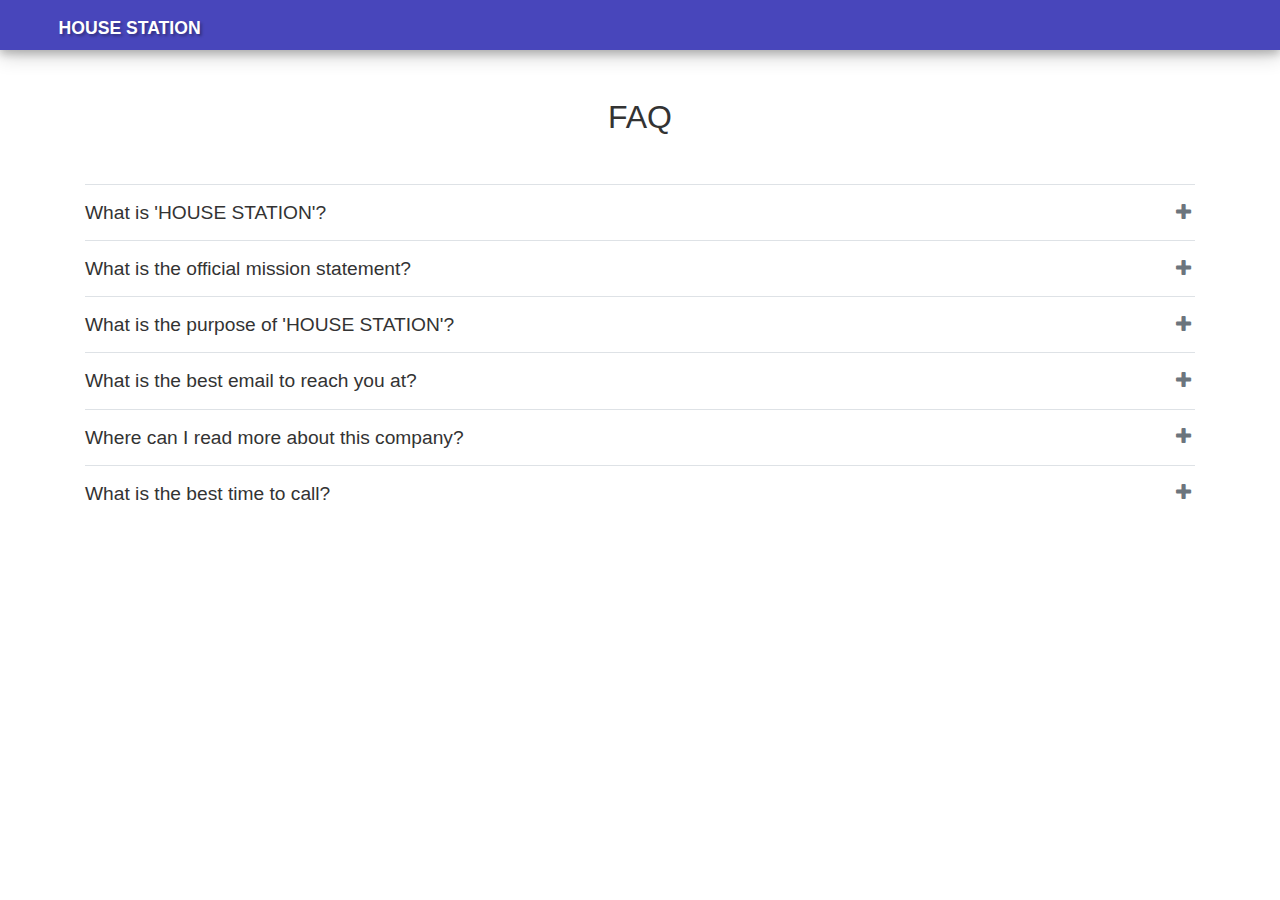
<file: FAQ.html>
<!DOCTYPE html>
<html lang="en">
<head>
    <meta charset="UTF-8">
    <meta http-equiv="X-UA-Compatible" content="IE=edge">
    <meta name="viewport" content="width=device-width, initial-scale=1.0">
    <title>FAQ</title>

    <!-- Bootstrap CSS -->
<link rel="stylesheet" href="https://stackpath.bootstrapcdn.com/bootstrap/4.4.1/css/bootstrap.min.css" integrity="sha384-Vkoo8x4CGsO3+Hhxv8T/Q5PaXtkKtu6ug5TOeNV6gBiFeWPGFN9MuhOf23Q9Ifjh" crossorigin="anonymous">
<!-- FontAwesome CSS -->
<link rel="stylesheet" href="https://stackpath.bootstrapcdn.com/font-awesome/4.7.0/css/font-awesome.css">
<!-- jQuery first, then Popper.js, then Bootstrap JS -->
<script src="https://code.jquery.com/jquery-3.4.1.slim.min.js" integrity="sha384-J6qa4849blE2+poT4WnyKhv5vZF5SrPo0iEjwBvKU7imGFAV0wwj1yYfoRSJoZ+n" crossorigin="anonymous"></script>
<script src="https://cdn.jsdelivr.net/npm/popper.js@1.16.0/dist/umd/popper.min.js" integrity="sha384-Q6E9RHvbIyZFJoft+2mJbHaEWldlvI9IOYy5n3zV9zzTtmI3UksdQRVvoxMfooAo" crossorigin="anonymous"></script>
<script src="https://stackpath.bootstrapcdn.com/bootstrap/4.4.1/js/bootstrap.min.js" integrity="sha384-wfSDF2E50Y2D1uUdj0O3uMBJnjuUD4Ih7YwaYd1iqfktj0Uod8GCExl3Og8ifwB6" crossorigin="anonymous"></script>
 
<link rel="stylesheet" href="faq.css">

</head>
<body>

  <nav id="navbar" class="navbar">

    <div class="logo">
        <a href="#">HOUSE STATION</a>

</nav>
    


    <div class="text-center">
        <h2 class="mt-5 mb-5">FAQ</h2>
      </div>
      <section class="container my-5" id="maincontent">
        <section id="accordion">
          <a class="py-3 d-block h-100 w-100 position-relative z-index-1 pr-1 text-secondary border-top" aria-controls="faq-17" aria-expanded="false" data-toggle="collapse" href="#faq-17" role="button">
            <div class="position-relative">
              <h2 class="h4 m-0 pr-3">
                What is 'HOUSE STATION'?
              </h2>
              <div class="position-absolute top-0 right-0 h-100 d-flex align-items-center">
                <i class="fa fa-plus"></i>
              </div>
            </div>
          </a>
          <div class="collapse" id="faq-17" style="">
            <div class="card card-body border-0 p-0">
              <p>HOUSE STATION is a website which provides people cheap, affordable and skilled local laborer for the domestic and commercial purpose.</p>
    
            </div>
          </div>
    
          <a class="py-3 d-block h-100 w-100 position-relative z-index-1 pr-1 text-secondary border-top" aria-controls="faq-18" aria-expanded="false" data-toggle="collapse" href="#faq-18" role="button">
            <div class="position-relative">
              <h2 class="h4 m-0 pr-3">
                What is the official mission statement?
              </h2>
              <div class="position-absolute top-0 right-0 h-100 d-flex align-items-center">
                <i class="fa fa-plus"></i>
              </div>
            </div>
          </a>
          <div class="collapse" id="faq-18" style="">
            <div class="card card-body border-0 p-0">
              <p>you got things to do in your house on weekends just hire professional workers from HOUSE STATION, we will get it done for you.</p>
              <p>
              </p>
            </div>
          </div>
    
          <a class="py-3 d-block h-100 w-100 position-relative z-index-1 pr-1 text-secondary border-top" aria-controls="faq-19" aria-expanded="false" data-toggle="collapse" href="#faq-19" role="button">
            <div class="position-relative">
              <h2 class="h4 m-0 pr-3">
                What is the purpose of 'HOUSE STATION'?
              </h2>
              <div class="position-absolute top-0 right-0 h-100 d-flex align-items-center">
                <i class="fa fa-plus"></i>
              </div>
            </div>
          </a>
          <div class="collapse" id="faq-19" style="">
            <div class="card card-body border-0 p-0">
              <p>The purpose of HOUSE STATION is to help people to find skilled worker quickly hassle free </p>
              <p>
              </p>
            </div>
          </div>
    
          <a class="py-3 d-block h-100 w-100 position-relative z-index-1 pr-1 text-secondary  border-top" aria-controls="faq-20" aria-expanded="false" data-toggle="collapse" href="#faq-20" role="button">
            <div class="position-relative">
              <h2 class="h4 m-0 pr-3">
                What is the best email to reach you at?
              </h2>
              <div class="position-absolute top-0 right-0 h-100 d-flex align-items-center">
                <i class="fa fa-plus"></i>
              </div>
            </div>
          </a>
          <div class="collapse" id="faq-20">
            <div class="card card-body border-0 p-0">
              <p>The best email for any inquiries is contact@housestation.in</p>
              <p>
              </p>
            </div>
          </div>
    
          <a class="py-3 d-block h-100 w-100 position-relative z-index-1 pr-1 text-secondary  border-top" aria-controls="faq-21" aria-expanded="false" data-toggle="collapse" href="#faq-21" role="button">
            <div class="position-relative">
              <h2 class="h4 m-0 pr-3">
                Where can I read more about this company?
              </h2>
              <div class="position-absolute top-0 right-0 h-100 d-flex align-items-center">
                <i class="fa fa-plus"></i>
              </div>
            </div>
          </a>
          <div class="collapse" id="faq-21">
            <div class="card card-body border-0 p-0">
              <p>for sure we can provide additional blogs, news and social media (i.e, instagram, facebook, twitter) </p>
              <p>
              </p>
            </div>
          </div>
    
          <a class="py-3 d-block h-100 w-100 position-relative z-index-1 pr-1 text-secondary  border-top" aria-controls="faq-22" aria-expanded="false" data-toggle="collapse" href="#faq-22" role="button">
            <div class="position-relative">
              <h2 class="h4 m-0 pr-3">
                What is the best time to call?
              </h2>
              <div class="position-absolute top-0 right-0 h-100 d-flex align-items-center">
                <i class="fa fa-plus"></i>
              </div>
            </div>
          </a>
          <div class="collapse" id="faq-22">
            <div class="card card-body border-0 p-0">
              <p>The best time to call is 24/7! We are always available to answer any questions.</p>
              <p>
              </p>
            </div>
          </div>
        </section>
      </section>





</body>
</html>
</file>
<file: faq.css>
.navbar {
  box-shadow: 0 4px 8px 0 rgb(0 0 0 / 20%), 0 6px 20px 0 rgb(0 0 0 / 19%);
top: 0px;
  background-color: #4846bb;

  padding-right: 33px;
  text-align: right;
  /* width: 100%; */
  height: 50px;
  padding-top: 15px;

}




/* logo designing */

.logo {
  width: 15%;
  float: left;
  font-weight: 200;
}

.logo a {
  font-size: 1.1rem;
  font-weight: 700;
  text-shadow: rgb(0 0 0 / 33%) 2px 2px 3px;
  display: block;
  color: white;
  text-decoration: none;
  font-family: "Gill Sans", "Gill Sans MT", Calibri, "Trebuchet MS", sans-serif;
}

.text-secondary {
    color: #3d5d6f;
  }
  
  .h4,
  h4 {
    font-size: 1.2rem;
  }

  h2 {
    color: #333;
  }
  
  .fa,
  .fas {
    font-family: 'FontAwesome';
    font-weight: 400;
    font-size: 1.2rem;
    font-style: normal;
  }
  
  .right-0 {
    right: 0;
  }
  
  .top-0 {
    top: 0;
  }
  
  .h-100 {
    height: 100%;
  }
  
  a.text-secondary:focus,
  a.text-secondary:hover {
    text-decoration: none;
    color: #22343e;
  }
  
  #accordion .fa-plus {
    transition: -webkit-transform 0.25s ease-in-out;
    transition: transform 0.25s ease-in-out;
    transition: transform 0.25s ease-in-out, -webkit-transform 0.25s ease-in-out;
  }
  
  #accordion a[aria-expanded=true] .fa-plus {
    -webkit-transform: rotate(45deg);
    transform: rotate(45deg);
  }
</file>
